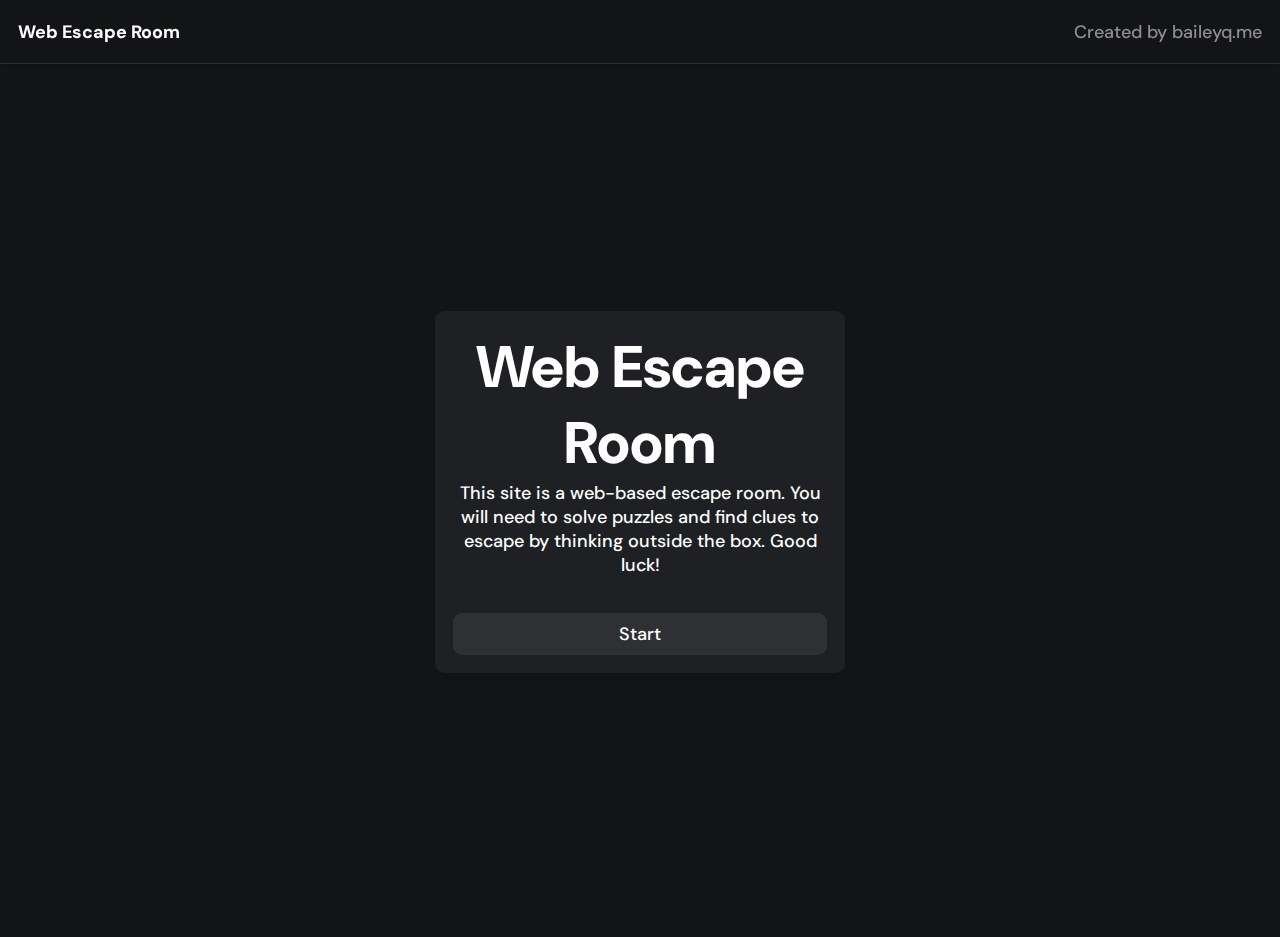
<file: index.html>
<!DOCTYPE html>
<html>
    <head>
        <meta charset="utf-8">
        <meta http-equiv="X-UA-Compatible" content="IE=edge">
        <title>Web Escape Room • baileyq.me</title>
        <meta name="description" content="">
        <meta name="viewport" content="width=device-width, initial-scale=1">
        <link rel="stylesheet" href="style.css">
    </head>
    <body>

        <header>
            <div class="header-left">
                <a href="#home">Web Escape Room</a>
            </div>
            <div class="header-right">
                <a class="header-nav-selected" href="https://baileyq.me">Created by baileyq.me</a>
            </div>
        </header>

        <main class="main-content-container">
            <div class="main-content-card" style="width: 30%;">
                <h1 class="bigbigh1">Web Escape Room</h1>
                <p>This site is a web-based escape room. You will need to solve puzzles and find clues to escape by thinking outside the box. Good luck!</p>
                <a href="#try-inspect-element" class="main-content-card-button" id="main-content-card-button">Start</a>
                <a style="display: none;">(!) Check the console.</a>
            </div>
        </main>
        
        <script src="script.js" async defer></script>

        <script>

            level = 1;
            level_hint = "The button is a lie.";

            // HINT: The button is a lie.

            button_hidden_once = false;

            document.getElementById("main-content-card-button").addEventListener("mouseover", function() {
                if (!button_hidden_once) {
                    document.getElementById("main-content-card-button").style.opacity = "0";
                    button_hidden_once = true;
                }
            });

            document.getElementById("main-content-card-button").addEventListener("mouseout", function() {
                document.getElementById("main-content-card-button").style.opacity = "100";
                document.getElementById("main-content-card-button").textContent = "Maybe there's another way...";
                document.getElementById("main-content-card-button").style.backgroundColor = "red";
            });

            document.getElementById("main-content-card-button").addEventListener("click", function() {
                document.getElementById("main-content-card-button").style.opacity = "100";
                document.getElementById("main-content-card-button").textContent = "Maybe there's another way...";
                document.getElementById("main-content-card-button").style.backgroundColor = "red";
            });

            console.log("%cWhen you are ready to begin, run the %cstart() %cfunction in the console.", "color: #4caf50; font-size: 20px;", "color: coral; font-size: 20px;", "color: #4caf50; font-size: 20px;");
        
            function start() {
                document.location.href = "2.html";
            }
        
        </script>

    </body>
</html>
</file>
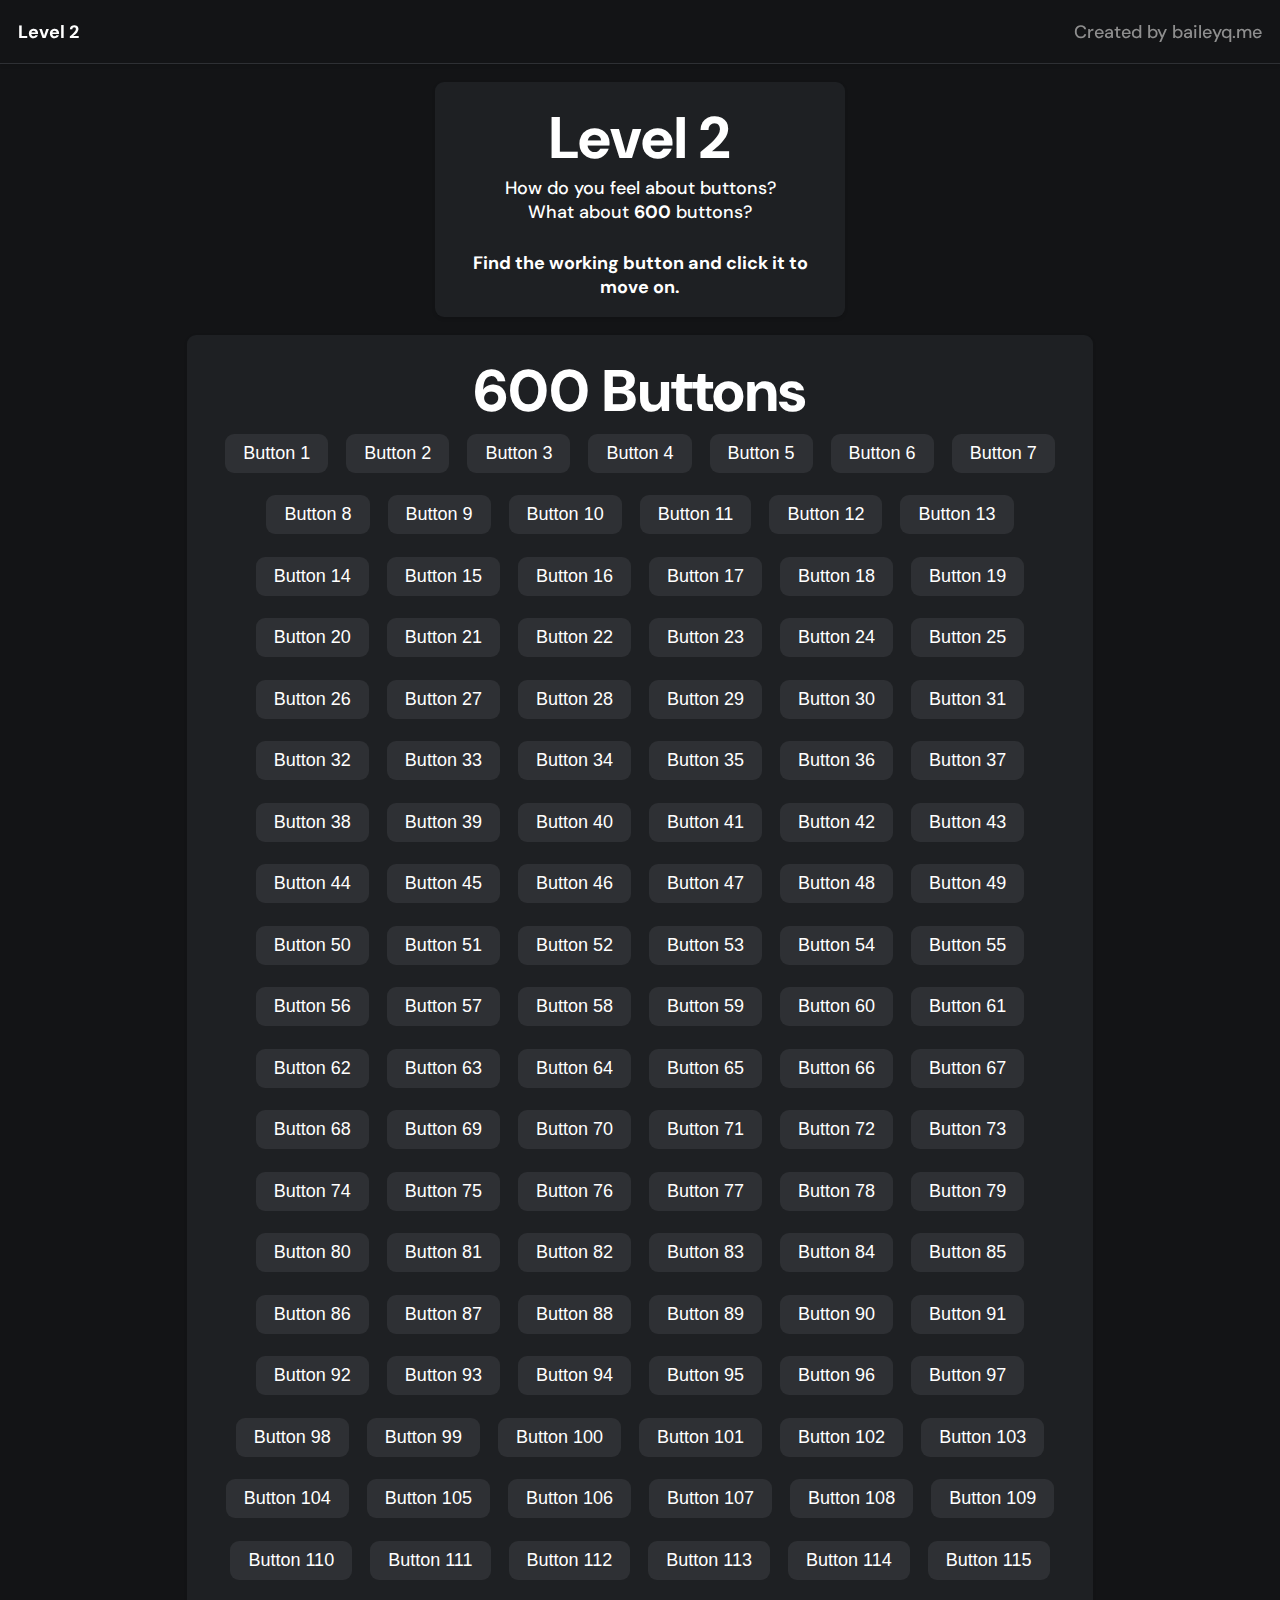
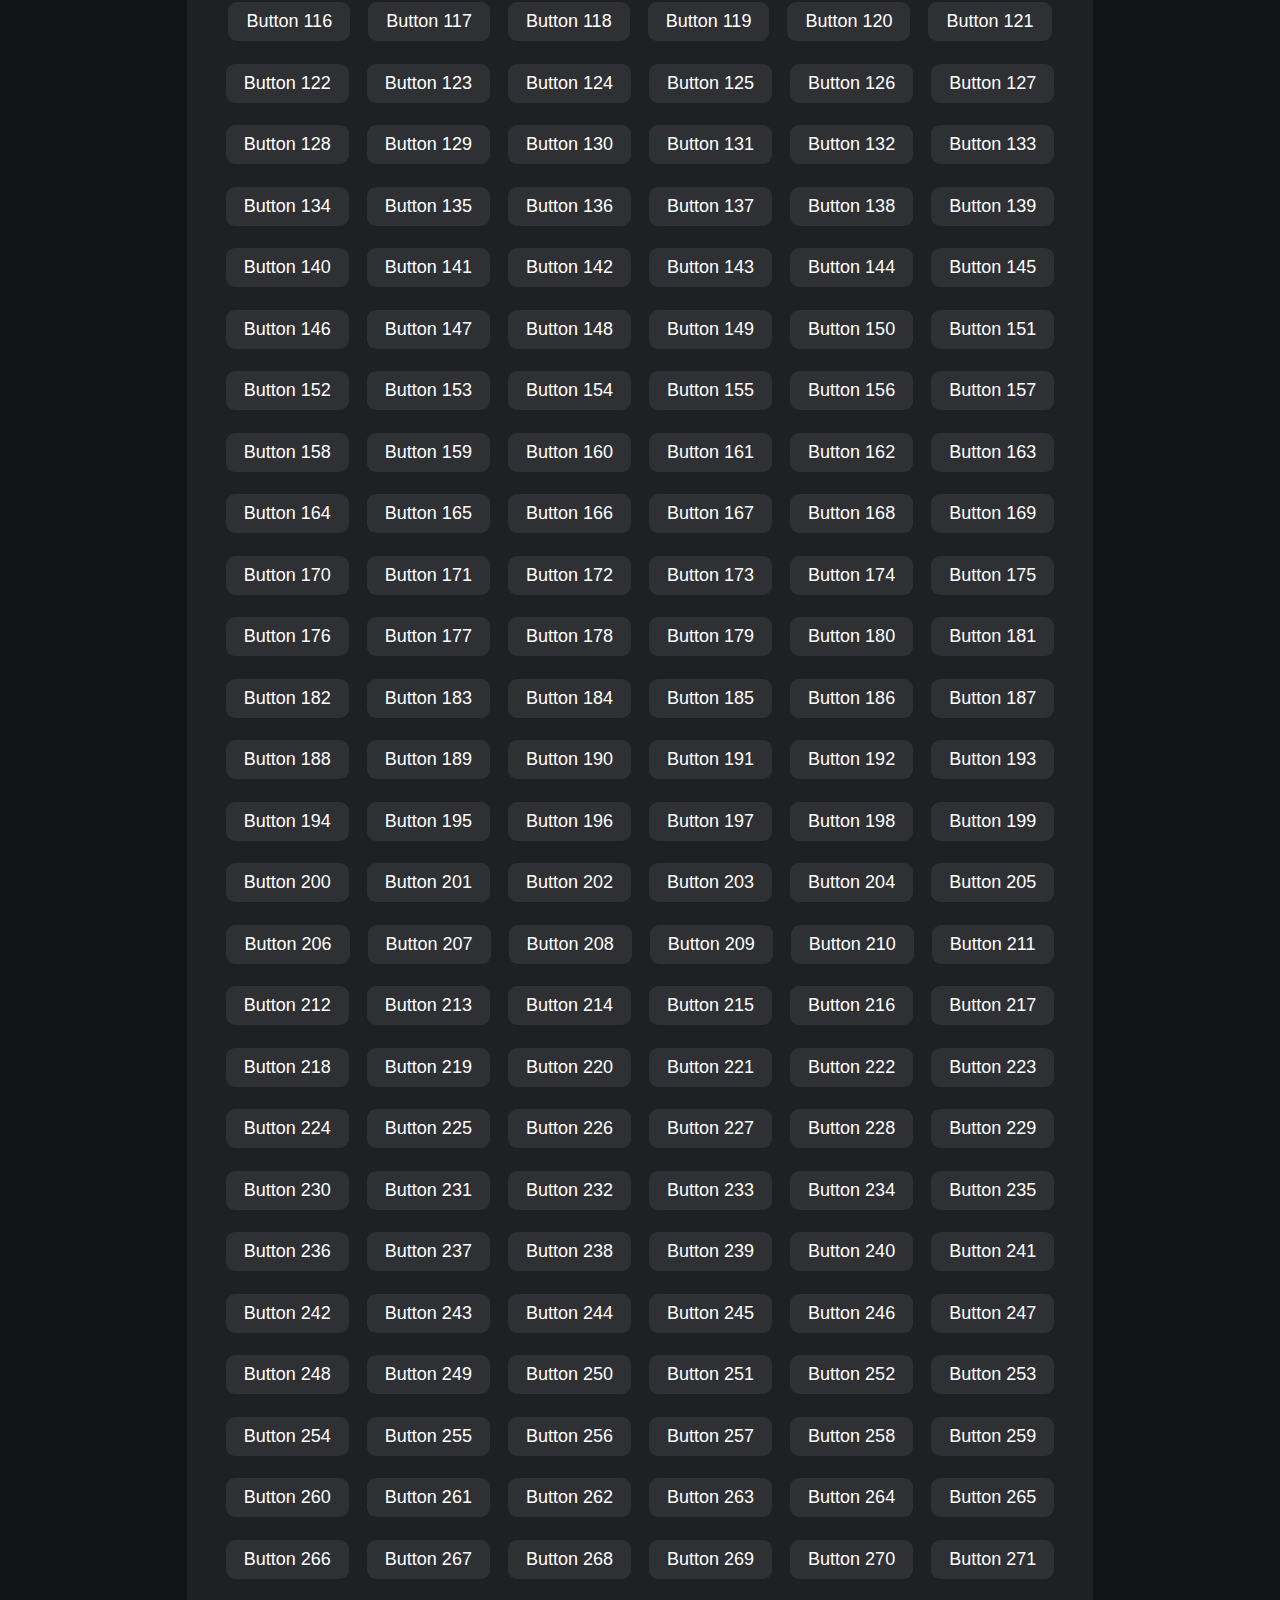
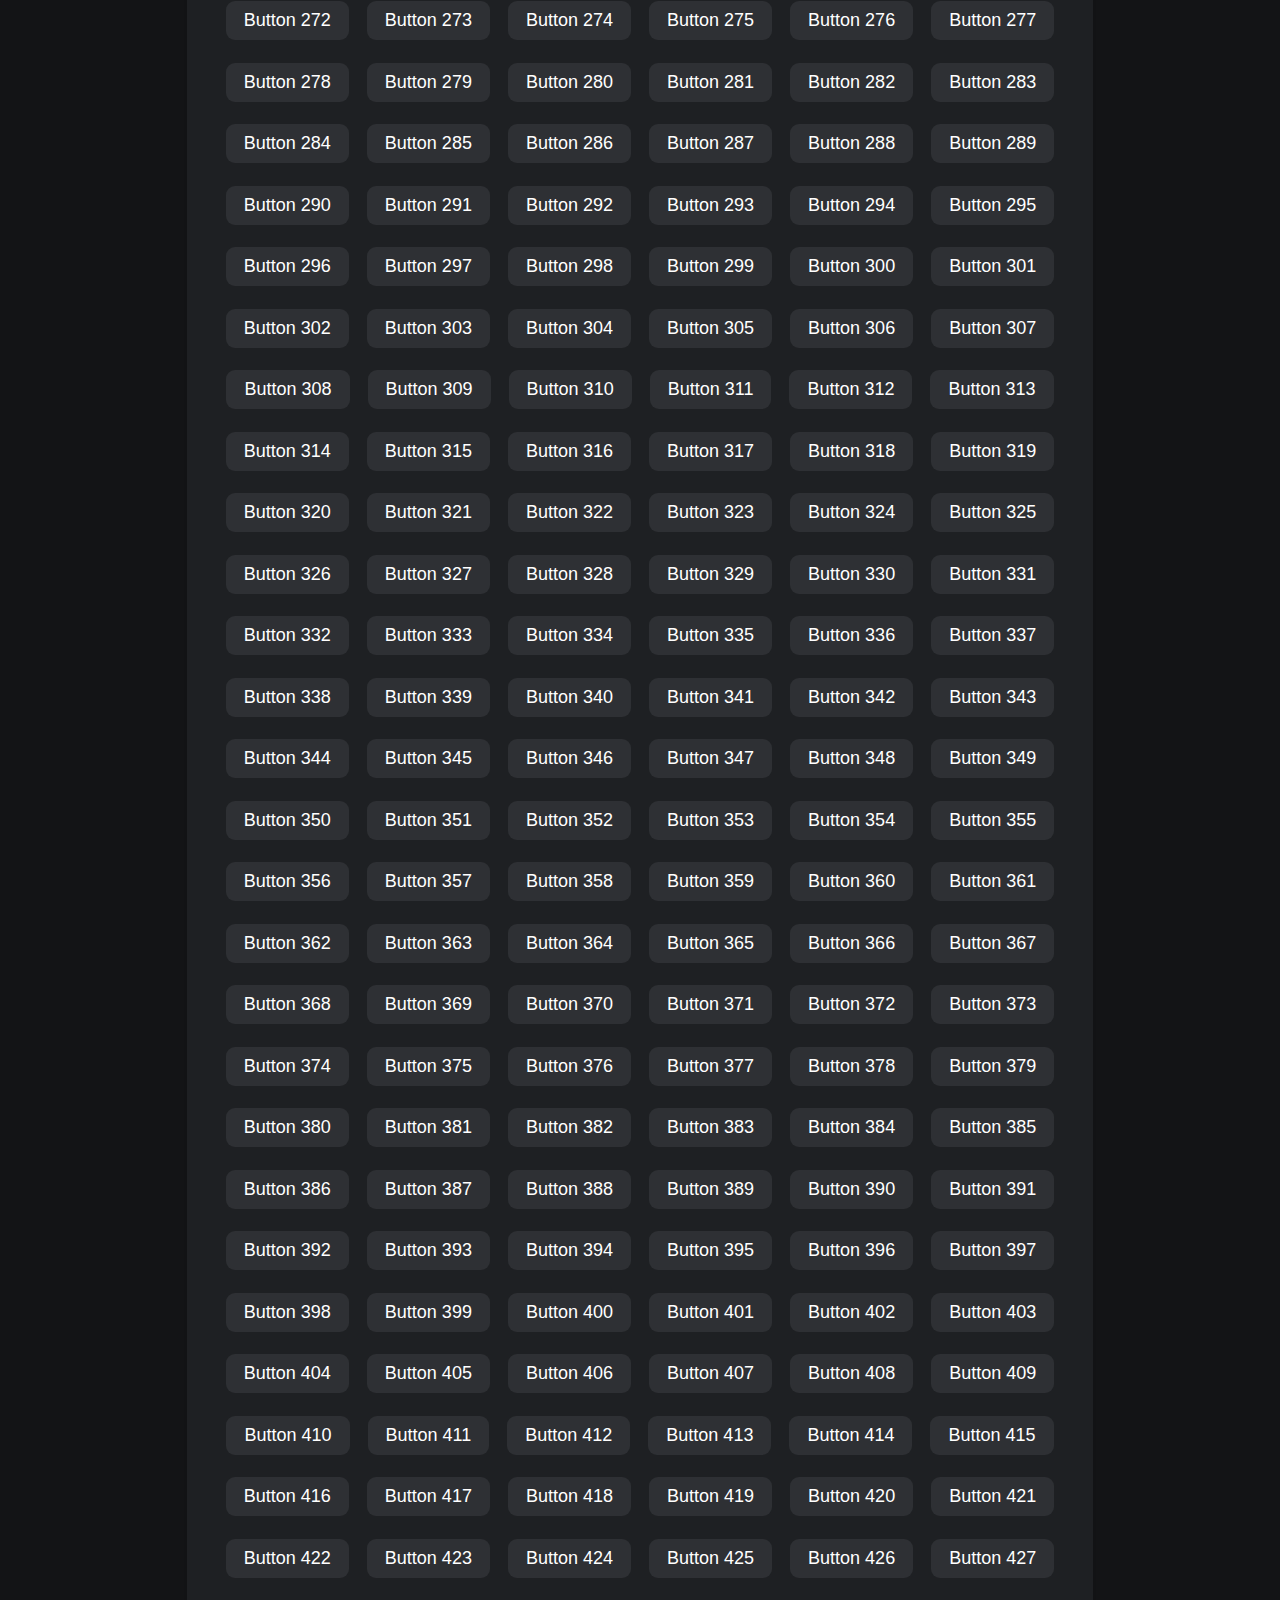
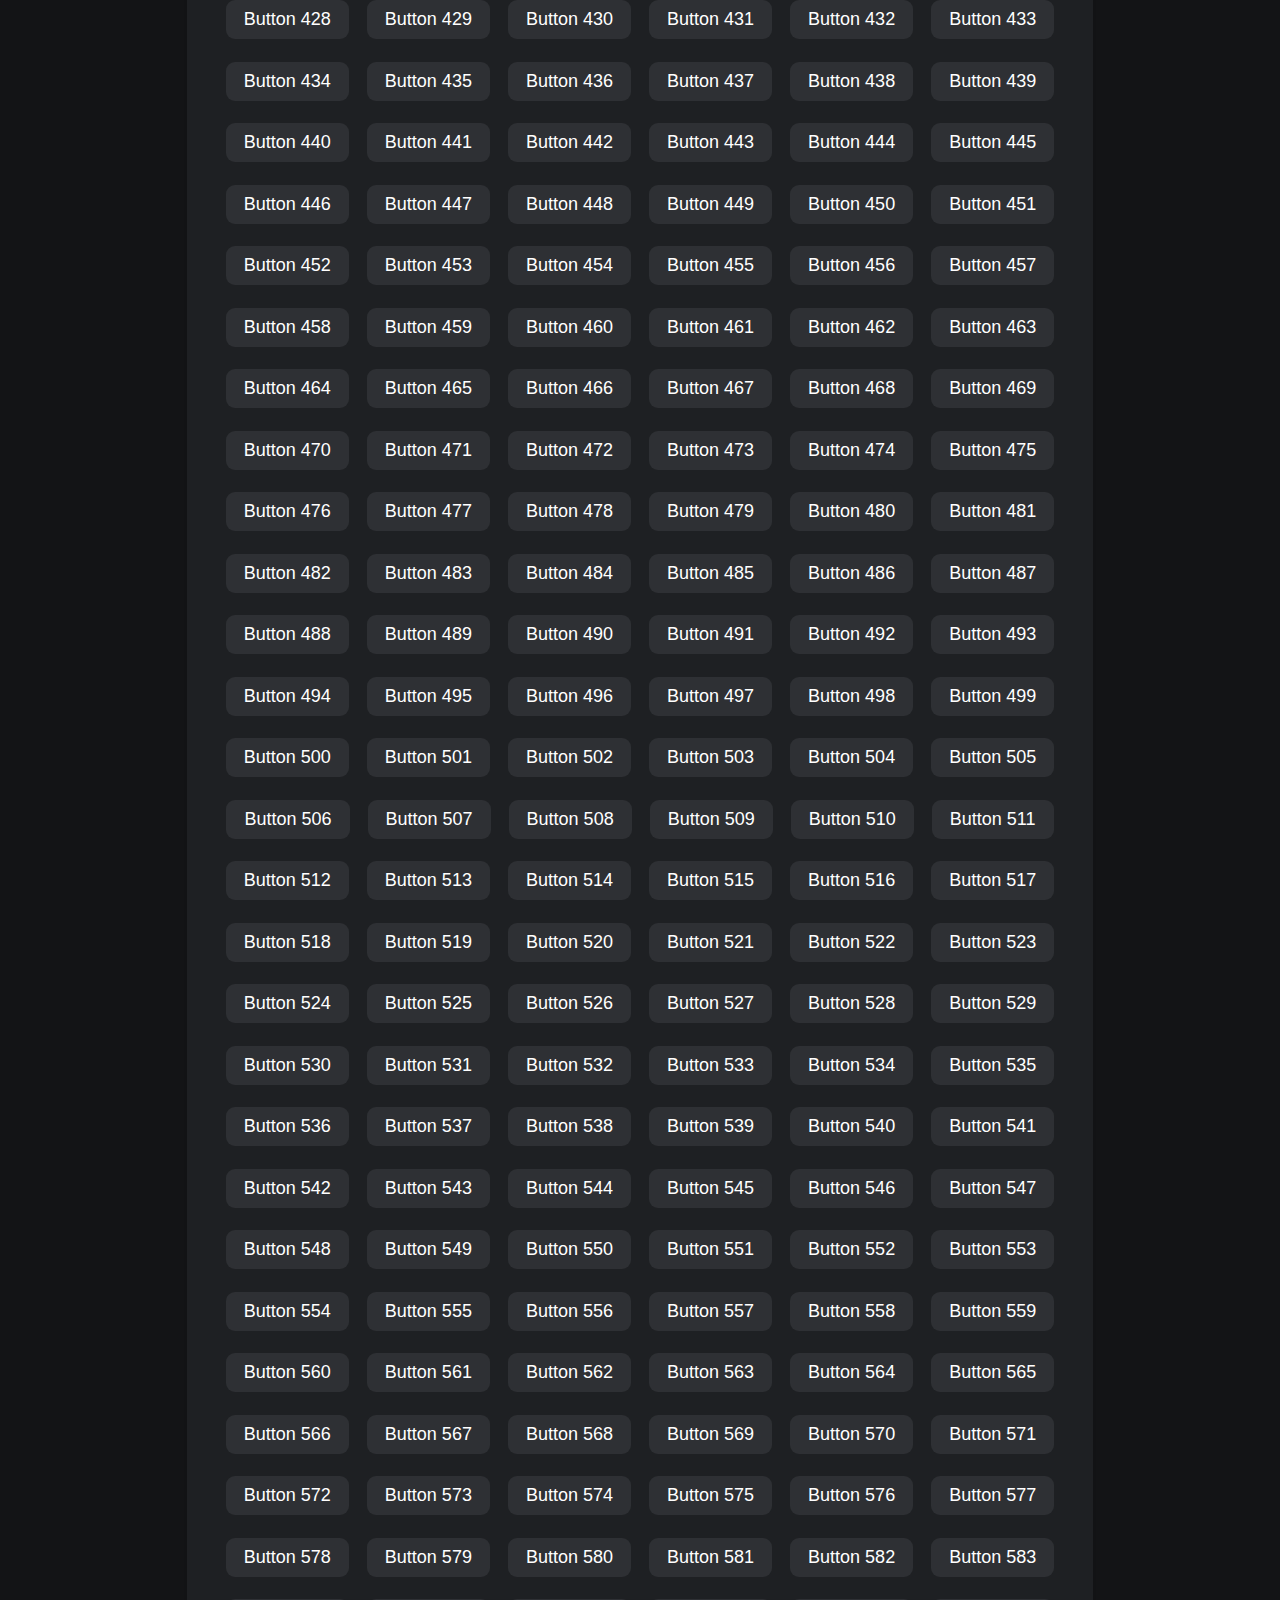
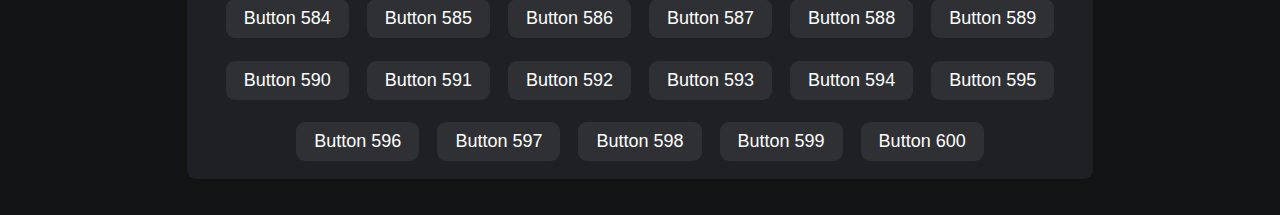
<file: 2.html>
<!DOCTYPE html>
<html>
    <head>
        <meta charset="utf-8">
        <meta http-equiv="X-UA-Compatible" content="IE=edge">
        <title>Web Escape Room • baileyq.me</title>
        <meta name="description" content="">
        <meta name="viewport" content="width=device-width, initial-scale=1">
        <link rel="stylesheet" href="style.css">
    </head>
    <body>

        <header>
            <div class="header-left">
                <a href="#home" id="level-indicator">Level 2</a>
            </div>
            <div class="header-right">
                <a class="header-nav-selected" href="https://baileyq.me">Created by baileyq.me</a>
            </div>
        </header>

        <main class="main-content-container">
            <div class="main-content-card" style="width: 30%;">
                <h1 class="bigbigh1">Level 2</h1>
                <p>How do you feel about buttons?</p>
                <p>What about <b>600</b> buttons?</p>
                <div style="margin: 3vh;"></div>
                <p style="font-weight: bold;">Find the working button and click it to move on.</p>
            </div>

            <div class="main-content-card" style="width: 70%;">
                <h1 class="bigbigh1">600 Buttons</h1>
                <div class="lvl2-button-container" id="lvl2-button-container"></div>
            </div>
        </main>
        
        <script src="script.js" async defer></script>

        <dialog id="incorrect-button-dialog">
            <p>Incorrect button. Try again.</p>
            <button onclick="hideDialog()">Close</button>
        </dialog>

        <script>

            level = 2;
            level_hint = "You need to find the button with the id of 'lvl2-button-correct' and click it to move on.";

            function showDialog() {
                document.getElementById('incorrect-button-dialog').showModal();
                document.body.style.overflow = 'hidden'; // Lock the scroll
            }

            function hideDialog() {
                document.getElementById('incorrect-button-dialog').close();
                document.body.style.overflow = 'auto'; // Unlock the scroll
            }

            var winner = Math.floor(Math.random() * 600) + 1;

            for (i = 1; i <= 600; i++) {
                var button = document.createElement("button");
                button.innerHTML = "Button " + i;
                button.className = "lvl2-button";
                
                if (i == winner) {
                    button.id = "lvl2-button-correct";
                } else {
                    button.id = "lvl2-button-incorrect";
                }

                button.onclick = function() {
                    if (this.id == "lvl2-button-correct") {
                        window.location.href = "3.html";
                    } else {
                        showDialog();
                    }
                }
                document.getElementById("lvl2-button-container").appendChild(button);
            }
        
        </script>

    </body>
</html>
</file>
<file: style.css>
@import url('https://fonts.googleapis.com/css2?family=DM+Sans:ital,opsz,wght@0,9..40,100..1000;1,9..40,100..1000&display=swap');

* {
    margin: 0;
    padding: 0;
}

body {
    background-color: #131416;
    color: white;

    font-family: "DM Sans", sans-serif;
    font-optical-sizing: auto;
    font-style: normal;
}

header {
    background-color: #131416;
    border-bottom: solid 0.1vh #2E3034;

    /* Shadow */
    box-shadow: 0 0.2vh 0.4vh rgba(0, 0, 0, 0.1);

    height: 7vh;

    color: white;

    display: flex;
    justify-content: space-between;
    align-items: center;

    padding: 0 2vh;
    
    /* make responsive with size */
    font-size: 2vh;

    font-family: "DM Sans", sans-serif;
    font-optical-sizing: auto;
    font-style: normal;
    font-weight: 500;

    position: sticky; top: 0;
    z-index: 1000;
}

.header-left {
    display: flex;
    align-items: center;
    font-weight: 700;
}

.header-right {
    display: flex;
    align-items: center;
    font-weight: 500;
    color: #8E8E8E;
}

.header-right a {
    color: #8E8E8E;
    text-decoration: none;
    margin-left: 1vh;

    transition-duration: 100ms;
}

.header-right a:hover {
    color: white;
}

.header-left a {
    color: white;
    text-decoration: none;
    margin-right: 1vh;

    transition-duration: 100ms;
}

.header-left a:hover {
    color: #8E8E8E;
}

/* Main */

main {
    padding: 2vh;
}

.main-content-container {
    /* center */
    display: flex;
    justify-content: center;
    align-items: center;
    flex-direction: column;

    /* height */
    min-height: calc(100vh - 7vh);
}

.main-content-card {
    background-color: #1E2023;
    border-radius: 1vh;
    box-shadow: 0 0.2vh 0.4vh rgba(0, 0, 0, 0.1);
    padding: 2vh;
    margin-bottom: 2vh;

    text-align: center;
}

.main-content-card p {
    font-size: 2.0vh;
    font-weight: 500;
}

.main-content-card-button {
    background-color: #2E3034;
    border: none;
    border-radius: 1vh;
    color: white;
    font-size: 2.0vh;
    font-weight: 500;
    padding: 1vh 2vh;
    margin-top: 1vh;
    text-decoration: none;
    display: block;
    margin-top: 4vh;

    cursor: none;

    transition-duration: 100ms;
}

.main-content-card-button:hover {
    background-color: #3E4044; /* u'll never see this */
}

.bigbigh1 {
    font-size: 6.5vh;
    font-weight: 800;
}

.lvl2-button-container {
    /* let all the buttons be in rows and just center them */
    display: flex;
    justify-content: center;
    align-items: center;
    flex-direction: row;
    flex-wrap: wrap;
    gap: 2vh;
}

.lvl2-button {
    background-color: #2E3034;
    border: none;
    border-radius: 1vh;
    color: white;
    font-size: 2.0vh;
    font-weight: 500;
    padding: 1vh 2vh;
    margin-top: 1vh;
    text-decoration: none;
    display: block;
    margin-top: 0.5vh;

    cursor: pointer;

    transition-duration: 100ms;
}

.lvl2-button:hover {
    background-color: #3E4044; 
}

.lvl2-button:active {
    background-color: #1E2023;
}

#incorrect-button-dialog {
    background-color: #3A3B3C !important;
    border-radius: 1vh;
    box-shadow: 0 0.5vh 1vh rgba(0, 0, 0, 0.2);
    padding: 3vh;
    text-align: center;
    width: 80%;
    max-width: 500px;
    position: fixed;
    top: 50%;
    left: 50%;
    transform: translate(-50%, -50%);
    z-index: 1000;

    border: 0.2vh solid #2A2B2C;
}

#incorrect-button-dialog p {
    font-size: 3.5vh;
    font-weight: 700;
    color: #E0E0E0;
    margin-bottom: 1vh;
}

#incorrect-button-dialog button {
    background-color: #4A4B4C;
    border: none;
    border-radius: 1vh;
    color: white;
    font-size: 2.0vh;
    font-weight: 500;
    padding: 1.5vh 3vh;
    margin-top: 2vh;
    text-decoration: none;
    display: inline-block;
    cursor: pointer;
    transition: background-color 200ms ease-in-out, transform 100ms ease-in-out;
    outline: none;
}

#incorrect-button-dialog button:hover {
    background-color: #5A5B5C; 
}

#incorrect-button-dialog button:active {
    background-color: #2A2B2C;
    transform: scale(0.98);
}

/* Overlay to lock the scroll */
#dialog-overlay {
    position: fixed;
    top: 0;
    left: 0;
    width: 100%;
    height: 100%;
    background: rgba(0, 0, 0, 0.418);
    z-index: 999;
    display: none; /* Hidden by default */
}
</file>
